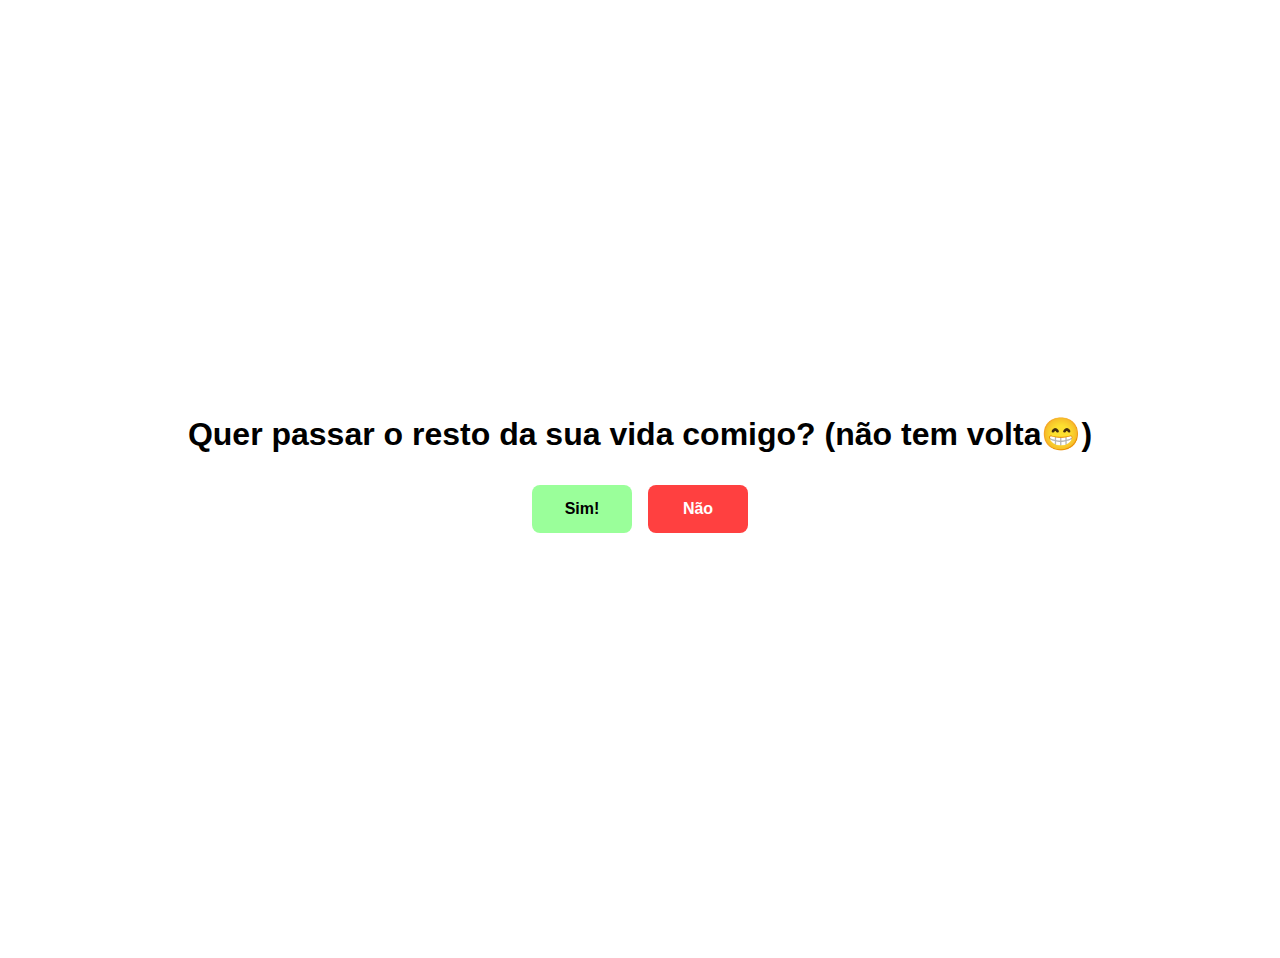
<file: index.html>
<!DOCTYPE html>
<html lang="en">
  <head>
    <meta charset="UTF-8" />
    <meta name="viewport" content="width=device-width, initial-scale=1.0" />

    <link rel="stylesheet" href="style.css" />
    <title>Sim ou Não</title>
  </head>
  <body>
    <div class="card" id="card">
      <div class="question" id="question">
        <p>Quer passar o resto da sua vida comigo? (não tem volta😁)</p>
        <div class="buttons">
          <button id="yes" class="btn-yes">Sim!</button>
          <button id="no" class="btn-no">Não</button>
        </div>
      </div>

      <div class="answer" id="answer">
        <p style="text-align:center">você é a garota mais incrível desse universo e eu sou o cara mais sortudo que já existiu por poder te chamar de minha, você é o amor da minha vida e nada nunca vai mudar isso, feliz 1 ano de namoro pra nós e eu te amo demaiss minha princesa <3</p>
    </div>
    </div>
    <script src="script.js"></script>
  </body>
</html>
</file>
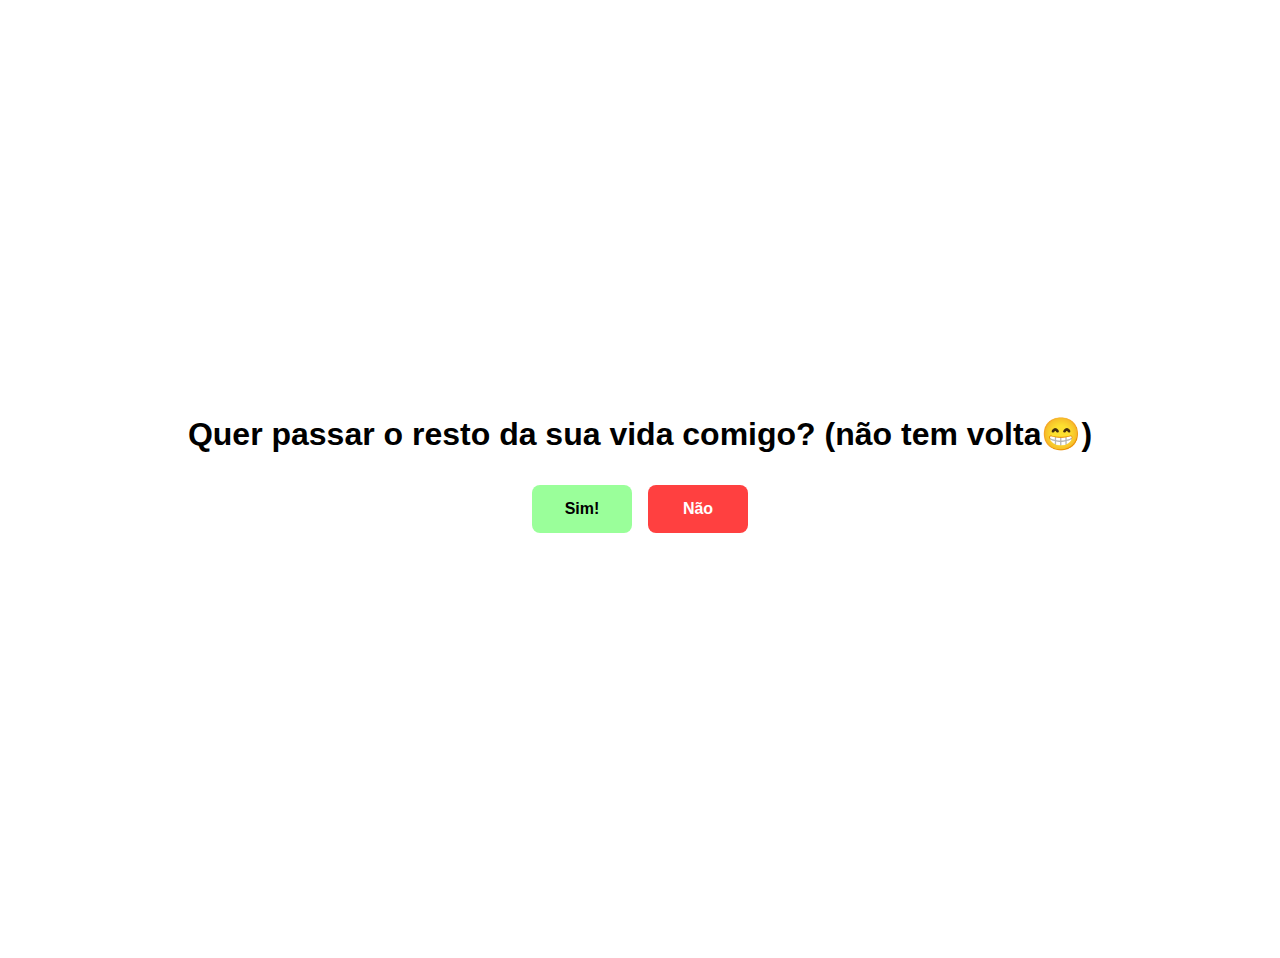
<file: eu te amo!.html>
<!DOCTYPE html>
<html lang="en">
  <head>
    <meta charset="UTF-8" />
    <meta name="viewport" content="width=device-width, initial-scale=1.0" />

    <link rel="stylesheet" href="style.css" />
    <title>Sim ou Não</title>
  </head>
  <body>
    <div class="card" id="card">
      <div class="question" id="question">
        <p>Quer passar o resto da sua vida comigo? (não tem volta😁)</p>
        <div class="buttons">
          <button id="yes" class="btn-yes">Sim!</button>
          <button id="no" class="btn-no">Não</button>
        </div>
      </div>

      <div class="answer" id="answer">
        <p style="text-align:center">você é a garota mais incrível desse universo e eu sou o cara mais sortudo que já existiu por poder te chamar de minha, você é o amor da minha vida e nada nunca vai mudar isso, feliz 1 ano de namoro pra nós e eu te amo demaiss minha princesa <3</p>
    </div>
    </div>
    <script src="script.js"></script>
  </body>
</html>
</file>
<file: style.css>
body {
    display: flex;
    align-items: center;
    justify-content: center;
    height: 100vh;

    background-color: #ffffff;
}

.card {
    display: flex;
    justify-content: center;
    align-items: center;
    flex-direction: column;

    height:1000px;
    width: 1900px;

    background-color: #fff;
    border-radius: 200px;
}

.card > .question p {
    font-size: 32px;
    font-family: sans-serif;
    font-weight: 600;
}

.buttons {
    display: flex;
    align-items: center;
    justify-content: center;
    gap: 16px;
}

.btn-yes, .btn-no {
    height: 48px;
    width: 100px;

    border: none;
    border-radius: 8px;
    font-size: 16px;
    font-weight: bold;
    cursor: pointer;
}

.btn-yes {
    background-color: #9AFF9A;
}

.btn-no {
    background-color: #FF4040;
    color: #fff;
}

.answer {
    display: none;
}

.answer > p {
    font-size: 38px;
    font-family: sans-serif;
    font-weight: bold;
    color: #000000;
    text-shadow: 1px 1px #000;
}
</file>
